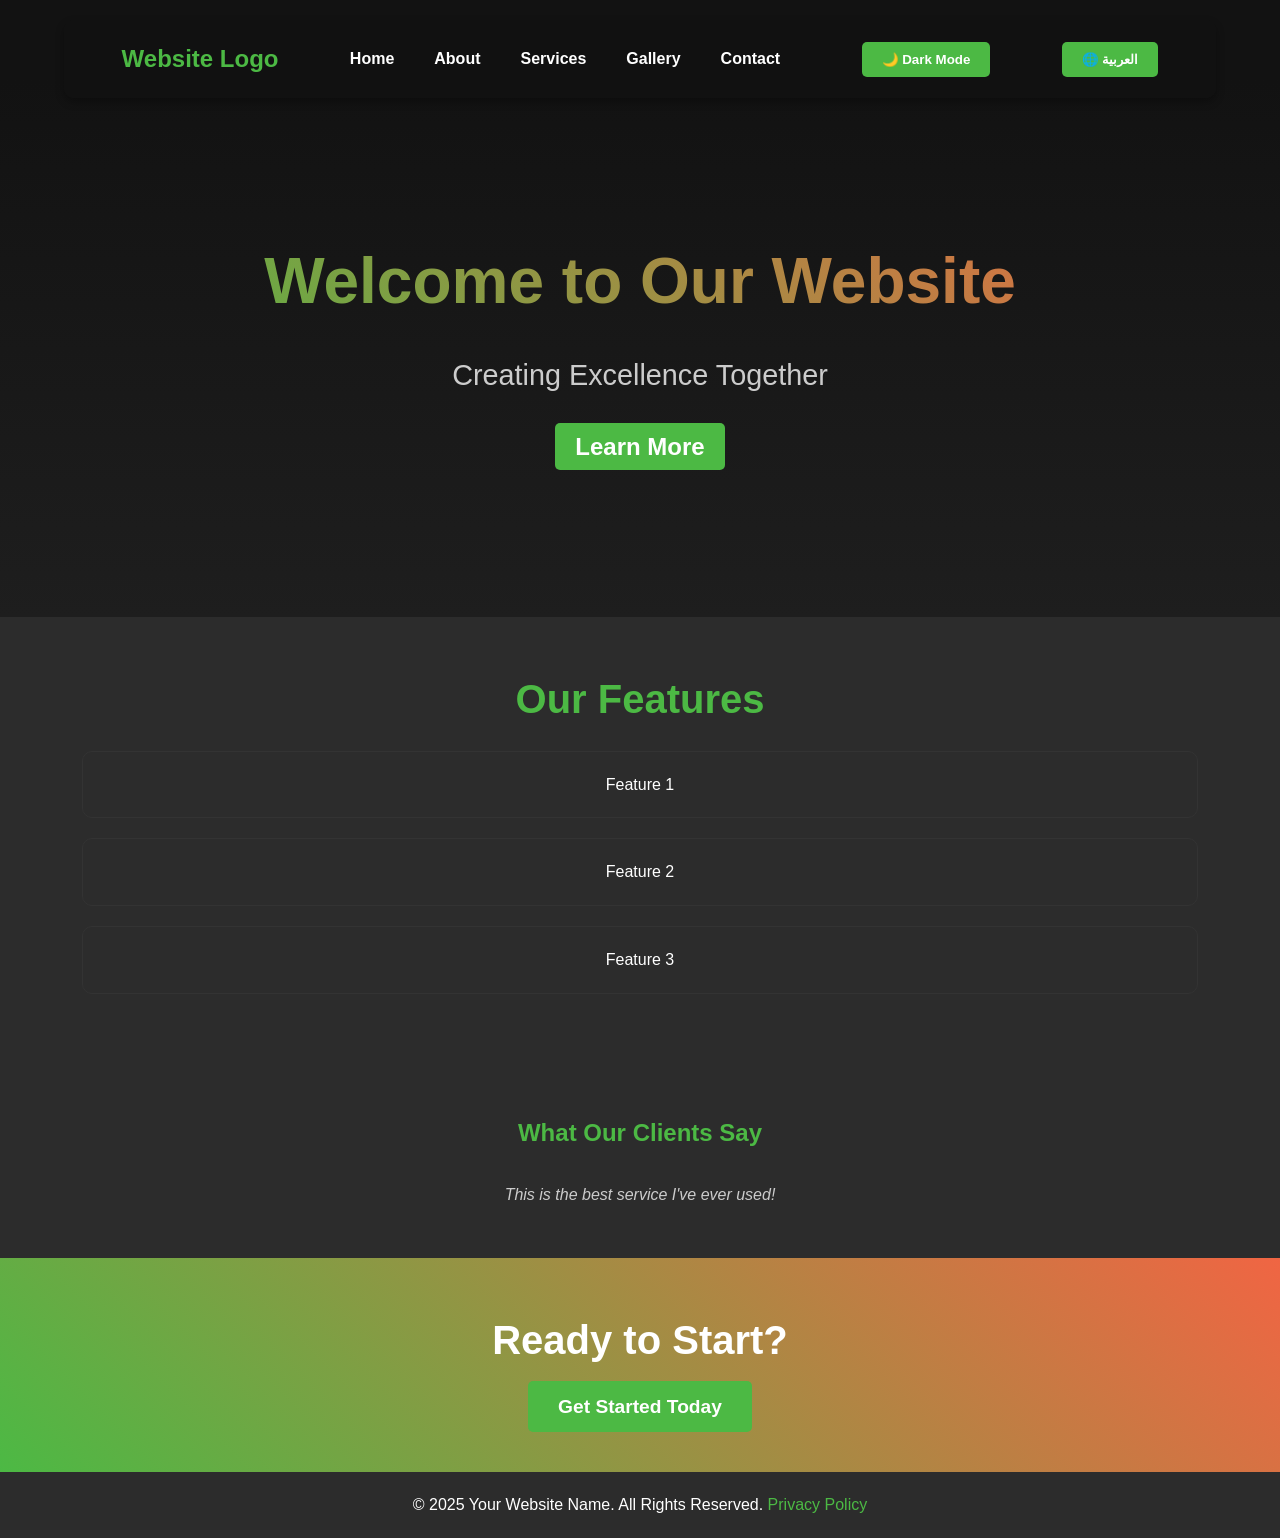
<file: index.html>
<!DOCTYPE html>
<html lang="en">
<head>
    <meta charset="UTF-8">
    <meta name="viewport" content="width=device-width, initial-scale=1.0">
    <title>Home Page</title>
    <link rel="stylesheet" href="styles.css">
</head>
<body>
    <!-- Header -->
    <header>
        <div class="container">
            <h1 id="logo">Website Logo</h1>
            <nav>
                <ul>
                    <li><a href="index.html" id="home-link">Home</a></li>
                    <li><a href="about.html" id="about-link">About</a></li>
                    <li><a href="services.html" id="services-link">Services</a></li>
                    <li><a href="gallery.html" id="gallery-link">Gallery</a></li>
                    <li><a href="contact.html" id="contact-link">Contact</a></li>
                </ul>
            </nav>
            <button class="theme-toggle" onclick="toggleTheme()">🌙 Dark Mode</button>
            <button class="language-toggle" onclick="toggleLanguage()">🌐 العربية</button>
        </div>
    </header>

    <!-- Hero Section -->
    <section class="hero">
        <h1 id="hero-title">Welcome to Our Website</h1>
        <p id="hero-subtitle">Creating Excellence Together</p>
        <a href="#" class="cta-btn" id="hero-cta">Learn More</a>
    </section>

    <!-- Features Section -->
    <section class="features">
        <div class="container">
            <h2 id="features-title">Our Features</h2>
            <div class="feature" id="feature-1">Feature 1</div>
            <div class="feature" id="feature-2">Feature 2</div>
            <div class="feature" id="feature-3">Feature 3</div>
        </div>
    </section>

    <!-- Testimonials Section -->
    <section class="testimonials">
        <div class="container">
            <h2 id="testimonials-title">What Our Clients Say</h2>
            <p id="testimonial-text">"This is the best service I've ever used!"</p>
        </div>
    </section>

    <!-- Call-to-Action Section -->
    <section class="cta">
        <h2 id="cta-title">Ready to Start?</h2>
        <a href="#" class="cta-btn" id="cta-button">Get Started Today</a>
    </section>

    <!-- Footer -->
    <footer>
        <p>&copy; 2025 <span id="footer-name">Your Website Name</span>. All Rights Reserved. <a href="#" id="privacy-link">Privacy Policy</a></p>
    </footer>

    <script src="script.js"></script>
</body>
</html>
</file>
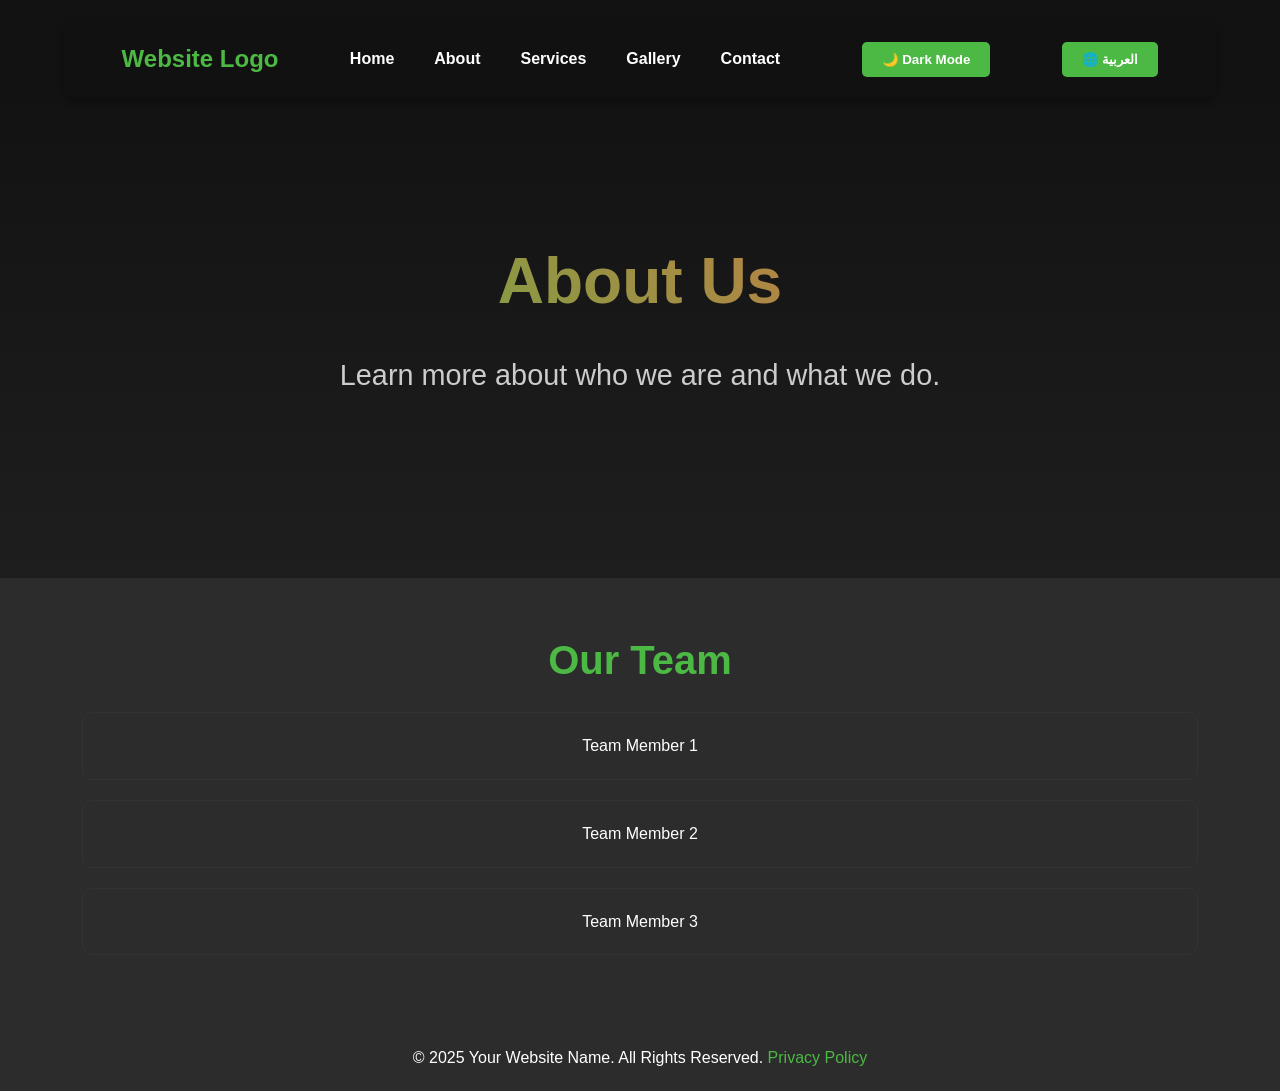
<file: about.html>
<!DOCTYPE html>
<html lang="en">
<head>
    <meta charset="UTF-8">
    <meta name="viewport" content="width=device-width, initial-scale=1.0">
    <title>About Us</title>
    <link rel="stylesheet" href="styles.css">
</head>
<body>
    <!-- Header -->
    <header>
        <div class="container">
            <h1 id="logo">Website Logo</h1>
            <nav>
                <ul>
                    <li><a href="index.html" id="home-link">Home</a></li>
                    <li><a href="about.html" id="about-link">About</a></li>
                    <li><a href="services.html" id="services-link">Services</a></li>
                    <li><a href="gallery.html" id="gallery-link">Gallery</a></li>
                    <li><a href="contact.html" id="contact-link">Contact</a></li>
                </ul>
            </nav>
            <button class="theme-toggle" onclick="toggleTheme()">🌙 Dark Mode</button>
            <button class="language-toggle" onclick="toggleLanguage()">🌐 العربية</button>
        </div>
    </header>

    <!-- About Section -->
    <section class="hero">
        <h1 id="about-title">About Us</h1>
        <p id="about-subtitle">Learn more about who we are and what we do.</p>
    </section>

    <!-- Team Section -->
    <section class="features">
        <div class="container">
            <h2 id="team-title">Our Team</h2>
            <div class="feature" id="team-member-1">Team Member 1</div>
            <div class="feature" id="team-member-2">Team Member 2</div>
            <div class="feature" id="team-member-3">Team Member 3</div>
        </div>
    </section>

    <!-- Footer -->
    <footer>
        <p>&copy; 2025 <span id="footer-name">Your Website Name</span>. All Rights Reserved. <a href="#" id="privacy-link">Privacy Policy</a></p>
    </footer>

    <script src="script.js"></script>
</body>
</html>
</file>
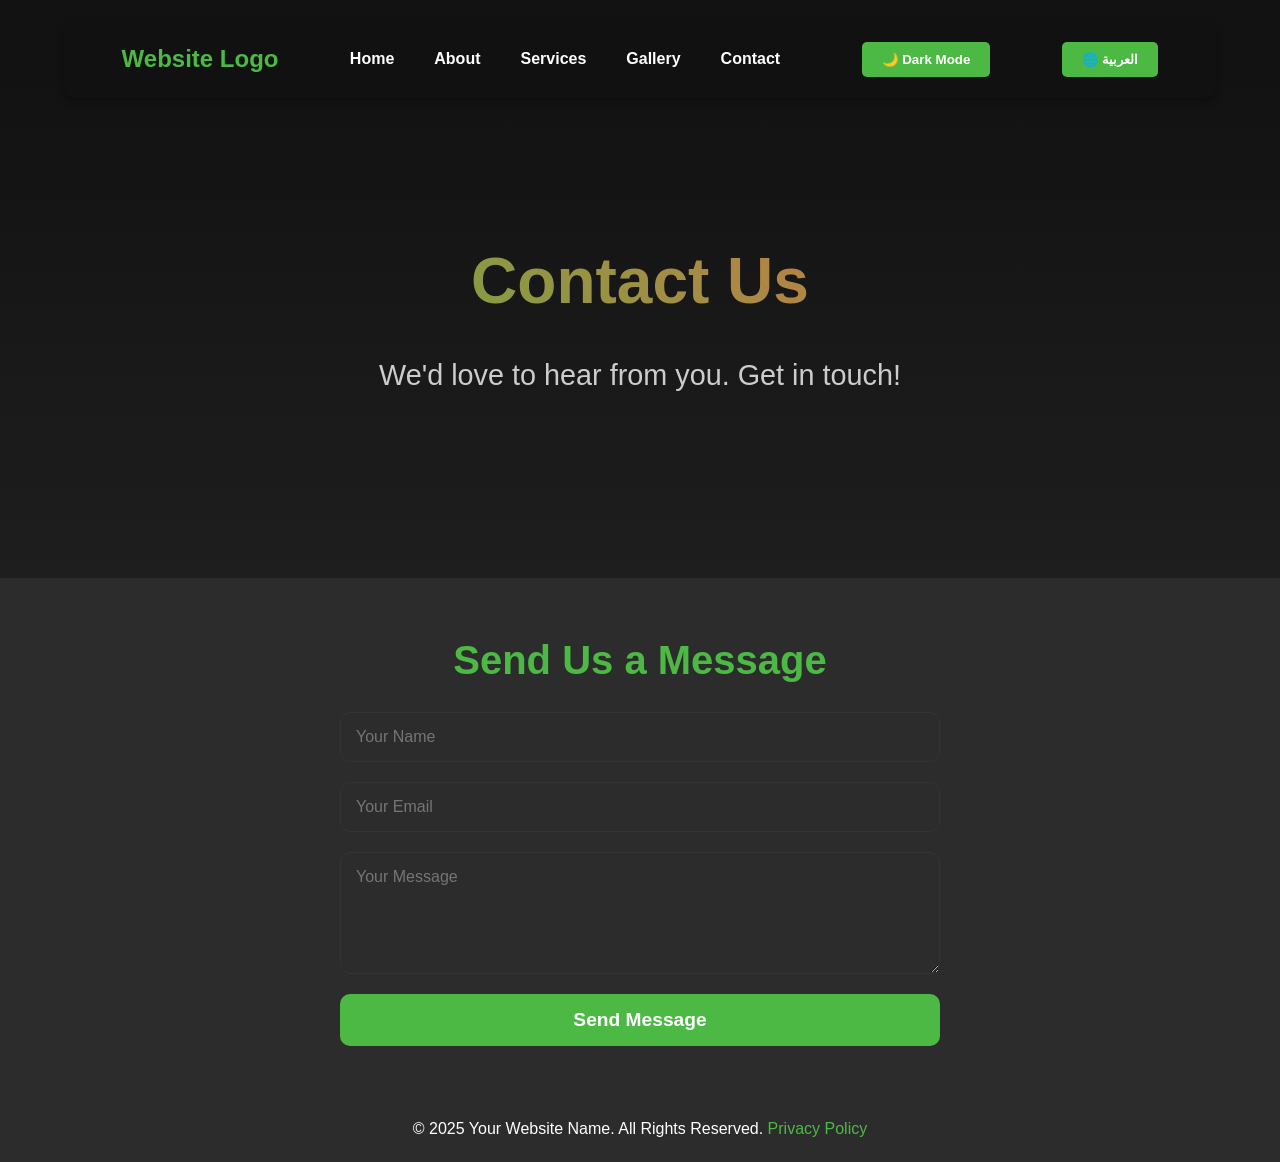
<file: contact.html>
<!DOCTYPE html>
<html lang="en">
<head>
    <meta charset="UTF-8">
    <meta name="viewport" content="width=device-width, initial-scale=1.0">
    <title>Contact Us</title>
    <link rel="stylesheet" href="styles.css">
</head>
<body>
    <!-- Header -->
    <header>
        <div class="container">
            <h1 id="logo">Website Logo</h1>
            <nav>
                <ul>
                    <li><a href="index.html" id="home-link">Home</a></li>
                    <li><a href="about.html" id="about-link">About</a></li>
                    <li><a href="services.html" id="services-link">Services</a></li>
                    <li><a href="gallery.html" id="gallery-link">Gallery</a></li>
                    <li><a href="contact.html" id="contact-link">Contact</a></li>
                </ul>
            </nav>
            <button class="theme-toggle" onclick="toggleTheme()">🌙 Dark Mode</button>
            <button class="language-toggle" onclick="toggleLanguage()">🌐 العربية</button>
        </div>
    </header>

    <!-- Contact Section -->
    <section class="hero">
        <h1 id="contact-title">Contact Us</h1>
        <p id="contact-subtitle">We'd love to hear from you. Get in touch!</p>
    </section>

    <!-- Contact Form -->
    <section class="contact-card">
        <div class="container">
            <h2 id="send-us-message-title">Send Us a Message</h2>
            <form class="contact-form">
                <input type="text" placeholder="Your Name" required>
                <input type="email" placeholder="Your Email" required>
                <textarea placeholder="Your Message" rows="5" required></textarea>
                <button type="submit" class="cta-btn" id="contact-button">Send Message</button>
            </form>
        </div>
    </section>

    <!-- Footer -->
    <footer>
        <p>&copy; 2025 <span id="footer-name">Your Website Name</span>. All Rights Reserved. <a href="#" id="privacy-link">Privacy Policy</a></p>
    </footer>

    <script src="script.js"></script>
</body>
</html>
</file>
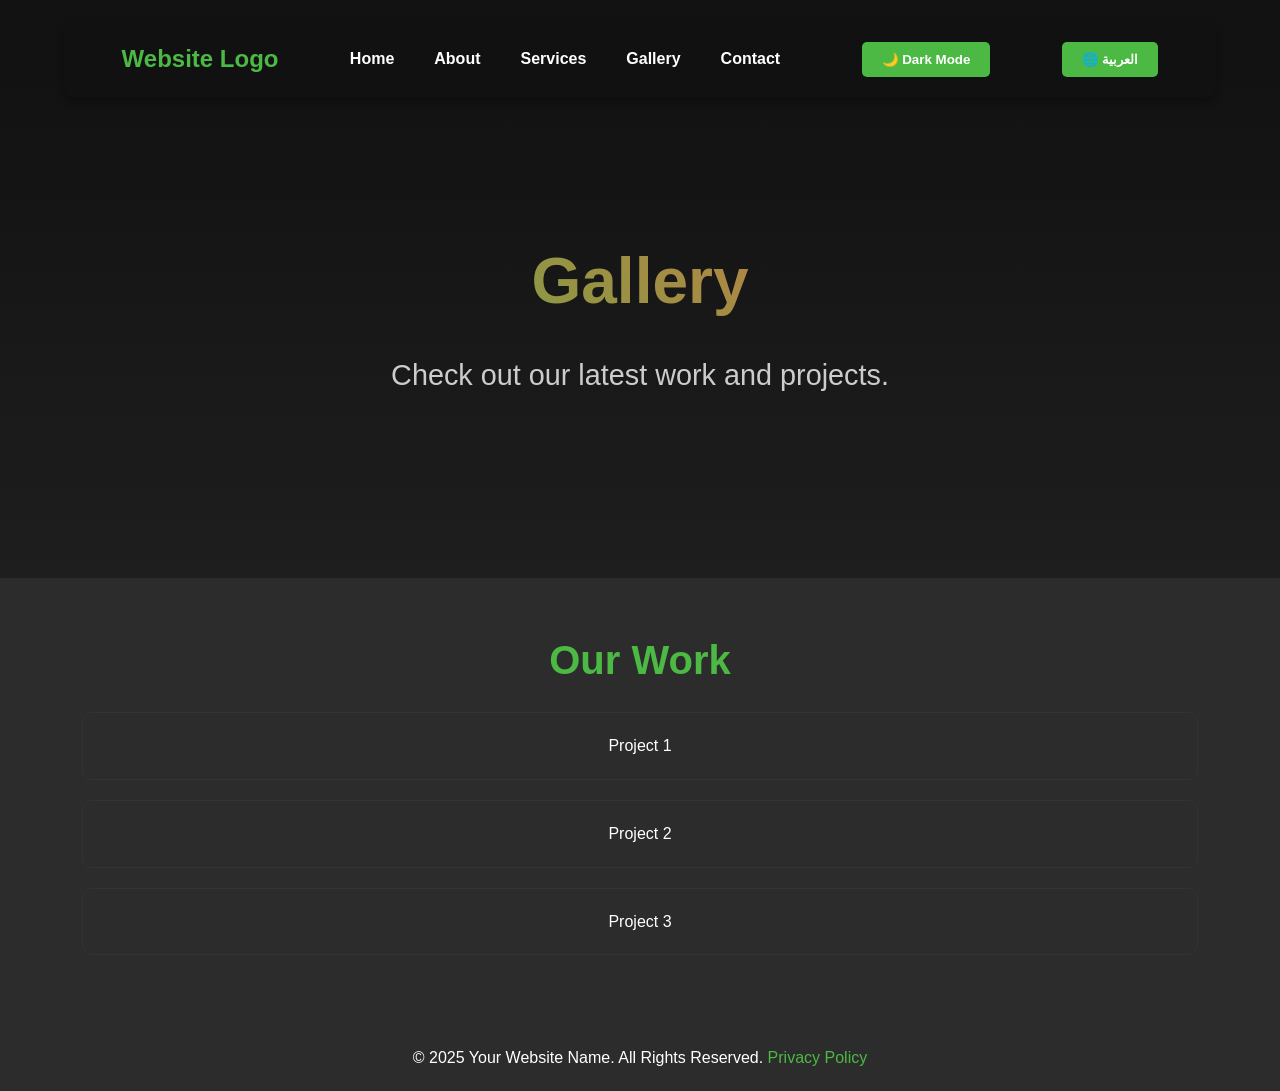
<file: gallery.html>
<!DOCTYPE html>
<html lang="en">
<head>
    <meta charset="UTF-8">
    <meta name="viewport" content="width=device-width, initial-scale=1.0">
    <title>Gallery</title>
    <link rel="stylesheet" href="styles.css">
</head>
<body>
    <!-- Header -->
    <header>
        <div class="container">
            <h1 id="logo">Website Logo</h1>
            <nav>
                <ul>
                    <li><a href="index.html" id="home-link">Home</a></li>
                    <li><a href="about.html" id="about-link">About</a></li>
                    <li><a href="services.html" id="services-link">Services</a></li>
                    <li><a href="gallery.html" id="gallery-link">Gallery</a></li>
                    <li><a href="contact.html" id="contact-link">Contact</a></li>
                </ul>
            </nav>
            <button class="theme-toggle" onclick="toggleTheme()">🌙 Dark Mode</button>
            <button class="language-toggle" onclick="toggleLanguage()">🌐 العربية</button>
        </div>
    </header>

    <!-- Gallery Section -->
    <section class="hero">
        <h1 id="gallery-title">Gallery</h1>
        <p id="gallery-subtitle">Check out our latest work and projects.</p>
    </section>

    <!-- Gallery Grid -->
    <section class="features">
        <div class="container">
            <h2 id="our-work-title">Our Work</h2>
            <div class="feature" id="project-1">Project 1</div>
            <div class="feature" id="project-2">Project 2</div>
            <div class="feature" id="project-3">Project 3</div>
        </div>
    </section>

    <!-- Footer -->
    <footer>
        <p>&copy; 2025 <span id="footer-name">Your Website Name</span>. All Rights Reserved. <a href="#" id="privacy-link">Privacy Policy</a></p>
    </footer>

    <script src="script.js"></script>
</body>
</html>
</file>
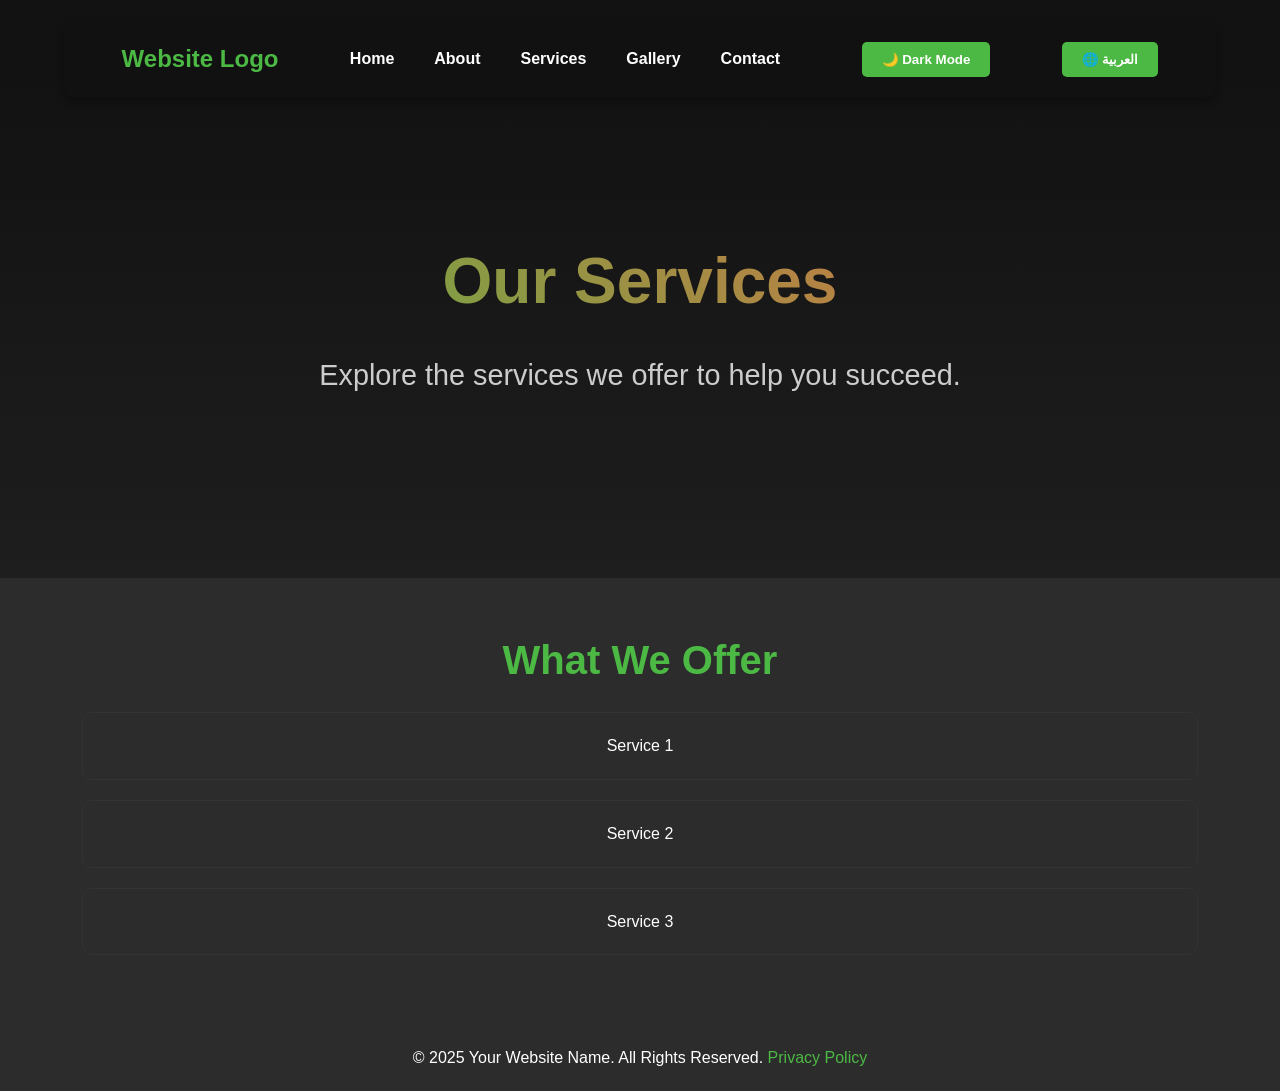
<file: services.html>
<!DOCTYPE html>
<html lang="en">
<head>
    <meta charset="UTF-8">
    <meta name="viewport" content="width=device-width, initial-scale=1.0">
    <title>Our Services</title>
    <link rel="stylesheet" href="styles.css">
</head>
<body>
    <!-- Header -->
    <header>
        <div class="container">
            <h1 id="logo">Website Logo</h1>
            <nav>
                <ul>
                    <li><a href="index.html" id="home-link">Home</a></li>
                    <li><a href="about.html" id="about-link">About</a></li>
                    <li><a href="services.html" id="services-link">Services</a></li>
                    <li><a href="gallery.html" id="gallery-link">Gallery</a></li>
                    <li><a href="contact.html" id="contact-link">Contact</a></li>
                </ul>
            </nav>
            <button class="theme-toggle" onclick="toggleTheme()">🌙 Dark Mode</button>
            <button class="language-toggle" onclick="toggleLanguage()">🌐 العربية</button>
        </div>
    </header>

    <!-- Services Section -->
    <section class="hero">
        <h1 id="services-title">Our Services</h1>
        <p id="services-subtitle">Explore the services we offer to help you succeed.</p>
    </section>

    <!-- Services List -->
    <section class="features">
        <div class="container">
            <h2 id="what-we-offer-title">What We Offer</h2>
            <div class="feature" id="service-1">Service 1</div>
            <div class="feature" id="service-2">Service 2</div>
            <div class="feature" id="service-3">Service 3</div>
        </div>
    </section>    

    <!-- Footer -->
    <footer>
        <p>&copy; 2025 <span id="footer-name">Your Website Name</span>. All Rights Reserved. <a href="#" id="privacy-link">Privacy Policy</a></p>
    </footer>

    <script src="script.js"></script>
</body>
</html>
</file>
<file: styles.css>
/* Color Palette */
:root {
    /* Dark Theme Colors */
    --dark-bg: #121212;
    --dark-text: #ffffff;
    --dark-accent: #4CB944;
    --dark-secondary: #F06543;
    --dark-border: #333;
    --dark-card-bg: #2C2C2C;
    --dark-shadow: rgba(0, 0, 0, 0.3);

    /* Light Theme Colors */
    --light-bg: #ffffff;
    --light-text: #333;
    --light-accent: #4CB944;
    --light-secondary: #F06543;
    --light-border: #ddd;
    --light-card-bg: #ffffff;
    --light-shadow: rgba(0, 0, 0, 0.1);

    /* Common Colors */
    --gradient-primary: linear-gradient(45deg, var(--dark-accent), var(--dark-secondary));
    --gradient-light: linear-gradient(to bottom, var(--light-bg), #f4f4f4);
    --gradient-dark: linear-gradient(to bottom, var(--dark-bg), #1E1E1E);
}

/* General Reset */
* {
    margin: 0;
    padding: 0;
    box-sizing: border-box;
}

body {
    font-family: 'Poppins', sans-serif;
    line-height: 1.6;
    color: var(--dark-text);
    background: var(--dark-bg);
    transition: background 0.3s, color 0.3s;
}

body.light-mode {
    background: var(--light-bg);
    color: var(--light-text);
}

a {
    text-decoration: none;
    color: inherit;
}

ul {
    list-style: none;
}

.container {
    width: 90%;
    max-width: 1200px;
    margin: 0 auto;
}

/* Header */
header {
    background: rgba(18, 18, 18, 0.9);
    color: var(--dark-text);
    padding: 20px 0;
    box-shadow: 0 4px 8px var(--dark-shadow);
    position: fixed;
    width: 90%;
    top: 20px;
    left: 50%;
    transform: translateX(-50%);
    z-index: 1000;
    border-radius: 10px;
    transition: background 0.3s, box-shadow 0.3s;
    text-align: center;
    font-weight: bold;
}

body.light-mode header {
    background: rgba(255, 255, 255, 0.9);
    color: var(--light-text);
}

header.scrolled {
    background: rgba(18, 18, 18, 0.95);
    box-shadow: 0 6px 12px var(--dark-shadow);
}

body.light-mode header.scrolled {
    background: rgba(255, 255, 255, 0.95);
}

header .container {
    display: flex;
    justify-content: space-between;
    align-items: center;
}

header h1 {
    font-size: 1.5rem;
    margin: 0;
    color: var(--dark-accent);
}

header nav ul {
    display: flex;
    gap: 20px;
}

header nav ul li {
    padding: 5px 10px;
}

header nav ul li a {
    color: var(--dark-text);
    font-weight: bold;
    transition: color 0.3s;
}

body.light-mode header nav ul li a {
    color: var(--light-text);
}

header nav ul li a:hover {
    color: var(--dark-accent);
}

.cta-btn {
    background: var(--dark-accent);
    color: var(--dark-text);
    padding: 10px 20px;
    border-radius: 5px;
    transition: background 0.3s, transform 0.3s;
    font-weight: bold;
}

body.light-mode .cta-btn {
    color: var(--light-text);
}

.cta-btn:hover {
    background: var(--dark-secondary);
    transform: scale(1.05);
}

/* Theme Toggle Button */
.theme-toggle,
.language-toggle {
    background: var(--dark-accent);
    color: var(--dark-text);
    border: none;
    padding: 10px 20px;
    border-radius: 5px;
    cursor: pointer;
    font-weight: bold;
    transition: background 0.3s, transform 0.3s;
    margin-left: 10px;
}

.theme-toggle:hover,
.language-toggle:hover {
    background: var(--dark-secondary);
    transform: scale(1.05);
}

/* Hero Section */
.hero {
    background: var(--gradient-dark);
    text-align: center;
    padding: 150px 20px;
    color: var(--dark-text);
    animation: fadeIn 2s ease-in-out;
    will-change: opacity;
    margin-top: 80px; /* Adjust for fixed header */
}

body.light-mode .hero {
    background: var(--gradient-light);
    color: var(--light-text);
}

.hero h1 {
    font-size: 4rem;
    margin-bottom: 20px;
    background: var(--gradient-primary);
    -webkit-background-clip: text;
    -webkit-text-fill-color: transparent;
}

.hero p {
    font-size: 1.8rem;
    margin-bottom: 30px;
    color: #cccccc;
}

body.light-mode .hero p {
    color: #666;
}

.hero .cta-btn {
    font-size: 1.5rem;
}

@keyframes fadeIn {
    from {
        opacity: 0;
    }
    to {
        opacity: 1;
    }
}

/* Features Section */
.features {
    background: var(--dark-card-bg);
    color: var(--dark-text);
    padding: 50px 20px;
    text-align: center;
}

body.light-mode .features {
    background: var(--light-card-bg);
    color: var(--light-text);
}

.features .feature {
    margin-bottom: 20px;
    padding: 20px;
    border: 1px solid var(--dark-border);
    border-radius: 10px;
    transition: transform 0.3s, box-shadow 0.3s;
    background: var(--dark-card-bg);
}

body.light-mode .features .feature {
    border: 1px solid var(--light-border);
    background: var(--light-card-bg);
}

.features .feature:hover {
    transform: translateY(-10px);
    box-shadow: 0 8px 16px var(--dark-shadow);
}

.features h2 {
    font-size: 2.5rem;
    margin-bottom: 20px;
    color: var(--dark-accent);
}

/* Testimonials Section */
.testimonials {
    background: var(--dark-card-bg);
    color: var(--dark-text);
    padding: 50px 20px;
    text-align: center;
}

body.light-mode .testimonials {
    background: var(--light-card-bg);
    color: var(--light-text);
}

.testimonials h2 {
    margin-bottom: 30px;
    color: var(--dark-accent);
}

.testimonials p {
    color: #cccccc;
    font-style: italic;
}

body.light-mode .testimonials p {
    color: #666;
}

/* Call-to-Action Section */
.cta {
    background: var(--gradient-primary);
    color: var(--dark-text);
    text-align: center;
    padding: 50px 20px;
}

.cta h2 {
    font-size: 2.5rem;
    margin-bottom: 20px;
}

.cta .cta-btn {
    font-size: 1.2rem;
    padding: 15px 30px;
}

/* Footer */
footer {
    background: var(--dark-card-bg);
    color: var(--dark-text);
    text-align: center;
    padding: 20px;
}

body.light-mode footer {
    background: var(--light-card-bg);
    color: var(--light-text);
}

footer a {
    color: var(--dark-accent);
}

footer a:hover {
    color: var(--dark-secondary);
}

/* Contact Card Section */
.contact-card {
    background: var(--dark-card-bg);
    color: var(--dark-text);
    padding: 50px 20px;
    text-align: center;
}

body.light-mode .contact-card {
    background: var(--light-card-bg);
    color: var(--light-text);
}

.contact-card h2 {
    font-size: 2.5rem;
    margin-bottom: 20px;
    color: var(--dark-accent);
}

.contact-form {
    max-width: 600px;
    margin: 0 auto;
    display: flex;
    flex-direction: column;
    gap: 20px;
}

.contact-form input,
.contact-form textarea {
    padding: 15px;
    border: 1px solid var(--dark-border);
    border-radius: 10px;
    background: var(--dark-card-bg);
    color: var(--dark-text);
    font-family: 'Poppins', sans-serif;
    font-size: 1rem;
    transition: border-color 0.3s, box-shadow 0.3s;
}

body.light-mode .contact-form input,
body.light-mode .contact-form textarea {
    border: 1px solid var(--light-border);
    background: var(--light-card-bg);
    color: var(--light-text);
}

.contact-form input:focus,
.contact-form textarea:focus {
    border-color: var(--dark-accent);
    outline: none;
    box-shadow: 0 0 8px var(--dark-accent);
}

body.light-mode .contact-form input:focus,
body.light-mode .contact-form textarea:focus {
    border-color: var(--light-accent);
    box-shadow: 0 0 8px var(--light-accent);
}

.contact-form textarea {
    resize: vertical;
}

.contact-form button {
    background: var(--dark-accent);
    color: var(--dark-text);
    padding: 15px 30px;
    border: none;
    border-radius: 10px;
    font-size: 1.2rem;
    font-weight: bold;
    cursor: pointer;
    transition: background 0.3s, transform 0.3s;
}

body.light-mode .contact-form button {
    background: var(--light-accent);
    color: var(--light-text);
}

.contact-form button:hover {
    background: var(--dark-secondary);
    transform: scale(1.05);
}

body.light-mode .contact-form button:hover {
    background: var(--light-secondary);
}
</file>
